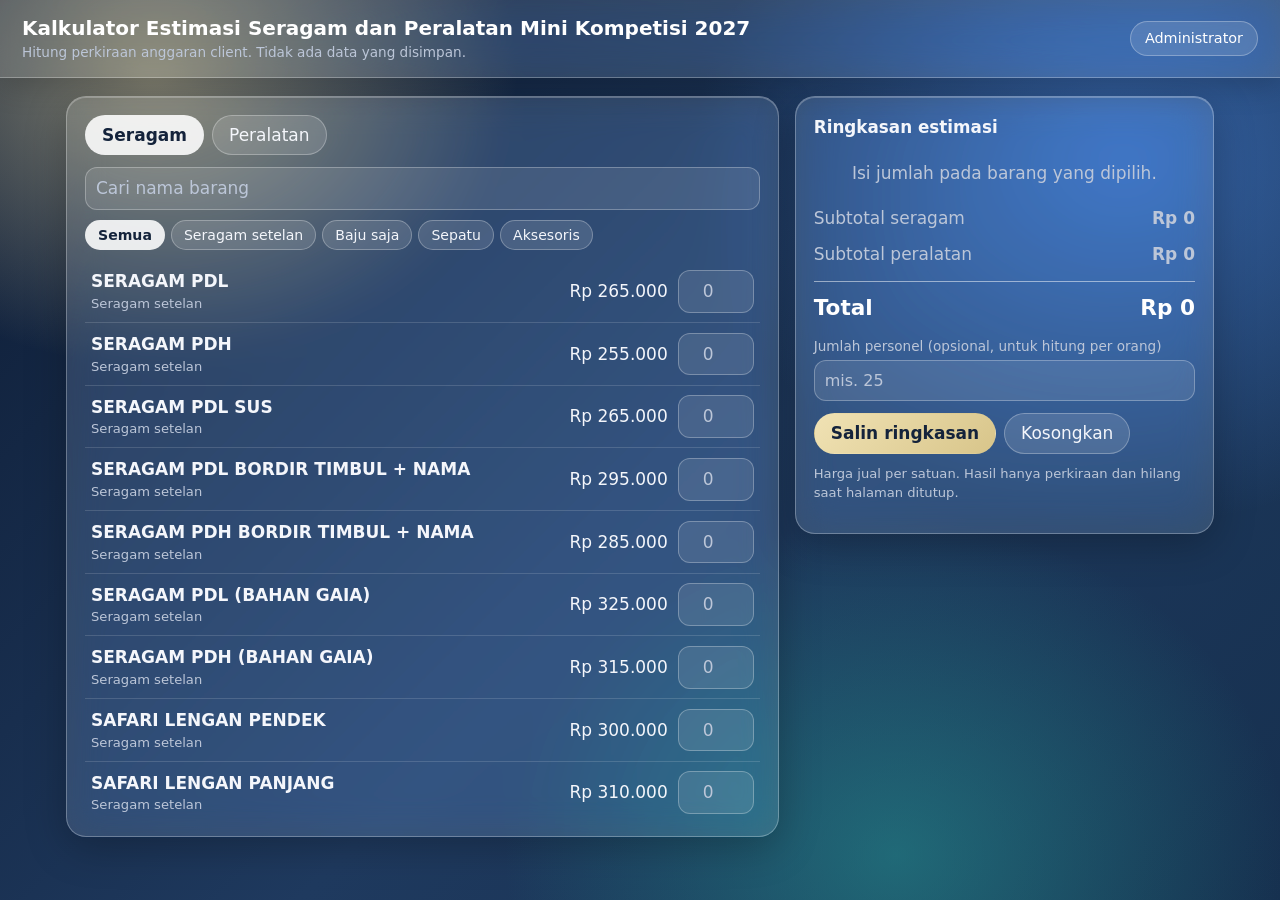
<file: index.html>
<!doctype html>
<html lang="id"><head><meta charset="utf-8"><meta name="viewport" content="width=device-width,initial-scale=1">
<title>Kalkulator Estimasi Seragam dan Peralatan Mini Kompetisi 2027</title>
<link rel="stylesheet" href="gaya.css">
</head><body>
<header class="atas"><div><h1>Kalkulator Estimasi Seragam dan Peralatan Mini Kompetisi 2027</h1><small>Hitung perkiraan anggaran client. Tidak ada data yang disimpan.</small></div><a href="admin.html">Administrator</a></header>
<main>
  <div class="banner" id="banner" hidden></div>
  <div class="grid">
    <section class="kartu">
      <div class="tabs"><button class="tab aktif" data-j="seragam">Seragam</button><button class="tab" data-j="peralatan">Peralatan</button></div>
      <input class="cari" id="cari" type="search" placeholder="Cari nama barang" autocomplete="off">
      <div class="chips" id="chips"></div>
      <div class="daftar" id="daftar"><div class="kosong">Memuat daftar harga…</div></div>
    </section>
    <aside class="kartu ringkas">
      <h2>Ringkasan estimasi</h2>
      <div id="rincian"><div class="kosong">Isi jumlah pada barang yang dipilih.</div></div>
      <div class="sub"><span>Subtotal seragam</span><b id="subS">Rp 0</b></div>
      <div class="sub"><span>Subtotal peralatan</span><b id="subP">Rp 0</b></div>
      <div class="total"><span>Total</span><span id="total">Rp 0</span></div>
      <label class="f" style="margin-top:10px">Jumlah personel (opsional, untuk hitung per orang)<input id="orang" type="number" min="0" inputmode="numeric" placeholder="mis. 25"></label>
      <div class="sub" id="perOrangBaris" hidden><span>Estimasi per personel</span><b id="perOrang"></b></div>
      <div class="aksi"><button class="btn utama" id="salin">Salin ringkasan</button><button class="btn" id="reset">Kosongkan</button></div>
      <p class="catatan">Harga jual per satuan. Hasil hanya perkiraan dan hilang saat halaman ditutup.</p>
    </aside>
  </div>
</main>
<div class="toast" id="toast"></div>
<script src="umum.js"></script>
<script>
let SEMUA = [], jenis = 'seragam', kat = '', kunci = '';
const QTY = new Map(); // id -> jumlah (hanya di memori, tidak disimpan)
const $ = id => document.getElementById(id);

function toast(t) { const e = $('toast'); e.textContent = t; e.classList.add('tampil'); setTimeout(() => e.classList.remove('tampil'), 1800); }

function gambarDaftar() {
  const dalam = SEMUA.filter(r => r.jenis === jenis);
  const kats = [...new Set(dalam.map(r => r.kategori))];
  $('chips').innerHTML = kats.length > 1 ? [['', 'Semua'], ...kats.map(k => [k, k])].map(([k, l]) => `<button class="chip ${kat === k ? 'aktif' : ''}" data-k="${esc(k)}">${esc(l)}</button>`).join('') : '';
  const q = kunci.trim().toLowerCase();
  const tampil = dalam.filter(r => (!kat || r.kategori === kat) && (!q || r.nama.toLowerCase().includes(q)));
  $('daftar').innerHTML = tampil.length ? tampil.map(r => `<div class="baris">
      <div><div class="nama">${esc(r.nama)}</div><div class="kat">${esc(r.kategori)}</div></div>
      <div class="harga">${rp(r.harga)}</div>
      <input class="qty" type="number" min="0" inputmode="numeric" placeholder="0" data-id="${r.id}" value="${QTY.get(r.id) || ''}" aria-label="Jumlah ${esc(r.nama)}"></div>`).join('')
    : '<div class="kosong">Tidak ada barang yang cocok.</div>';
}

function hitung() {
  let s = 0, p = 0, html = '';
  for (const r of SEMUA) {
    const n = QTY.get(r.id) || 0; if (!n) continue;
    const t = n * r.harga; (r.jenis === 'seragam' ? (s += t) : (p += t));
    html += `<div class="rbaris"><span>${esc(r.nama)}<br><small style="color:var(--redup)">${n} × ${rp(r.harga)}</small></span><b>${rp(t)}</b></div>`;
  }
  $('rincian').innerHTML = html || '<div class="kosong">Isi jumlah pada barang yang dipilih.</div>';
  $('subS').textContent = rp(s); $('subP').textContent = rp(p); $('total').textContent = rp(s + p);
  const o = +$('orang').value || 0;
  $('perOrangBaris').hidden = !(o > 0 && s + p > 0); if (o > 0) $('perOrang').textContent = rp((s + p) / o);
  return { s, p, o };
}

$('daftar').addEventListener('input', e => {
  if (!e.target.classList.contains('qty')) return;
  const n = Math.max(0, Math.floor(+e.target.value || 0)); const id = +e.target.dataset.id;
  n ? QTY.set(id, n) : QTY.delete(id); hitung();
});
$('chips').addEventListener('click', e => { const b = e.target.closest('.chip'); if (!b) return; kat = b.dataset.k; gambarDaftar(); });
document.querySelector('.tabs').addEventListener('click', e => {
  const b = e.target.closest('.tab'); if (!b) return; jenis = b.dataset.j; kat = '';
  document.querySelectorAll('.tab').forEach(x => x.classList.toggle('aktif', x === b)); gambarDaftar();
});
$('cari').addEventListener('input', e => { kunci = e.target.value; gambarDaftar(); });
$('orang').addEventListener('input', hitung);
$('reset').addEventListener('click', () => { QTY.clear(); $('orang').value = ''; gambarDaftar(); hitung(); });
$('salin').addEventListener('click', async () => {
  const { s, p, o } = hitung(); if (!s && !p) return toast('Belum ada barang dipilih');
  const baris = SEMUA.filter(r => QTY.get(r.id)).map(r => `- ${r.nama}: ${QTY.get(r.id)} × ${rp(r.harga)} = ${rp(QTY.get(r.id) * r.harga)}`);
  const teks = ['Estimasi seragam & peralatan', ...baris, `Subtotal seragam: ${rp(s)}`, `Subtotal peralatan: ${rp(p)}`, `TOTAL: ${rp(s + p)}`, ...(o > 0 ? [`Per personel (${o} orang): ${rp((s + p) / o)}`] : [])].join('\n');
  try { await navigator.clipboard.writeText(teks); toast('Ringkasan disalin'); } catch { toast('Gagal menyalin'); }
});

muatDaftar().then(data => { SEMUA = data; gambarDaftar(); hitung(); })
  .catch(e => { const b = $('banner'); b.hidden = false; b.textContent = 'Gagal memuat daftar harga: ' + e.message; $('daftar').innerHTML = ''; });
</script>
</body></html>
</file>
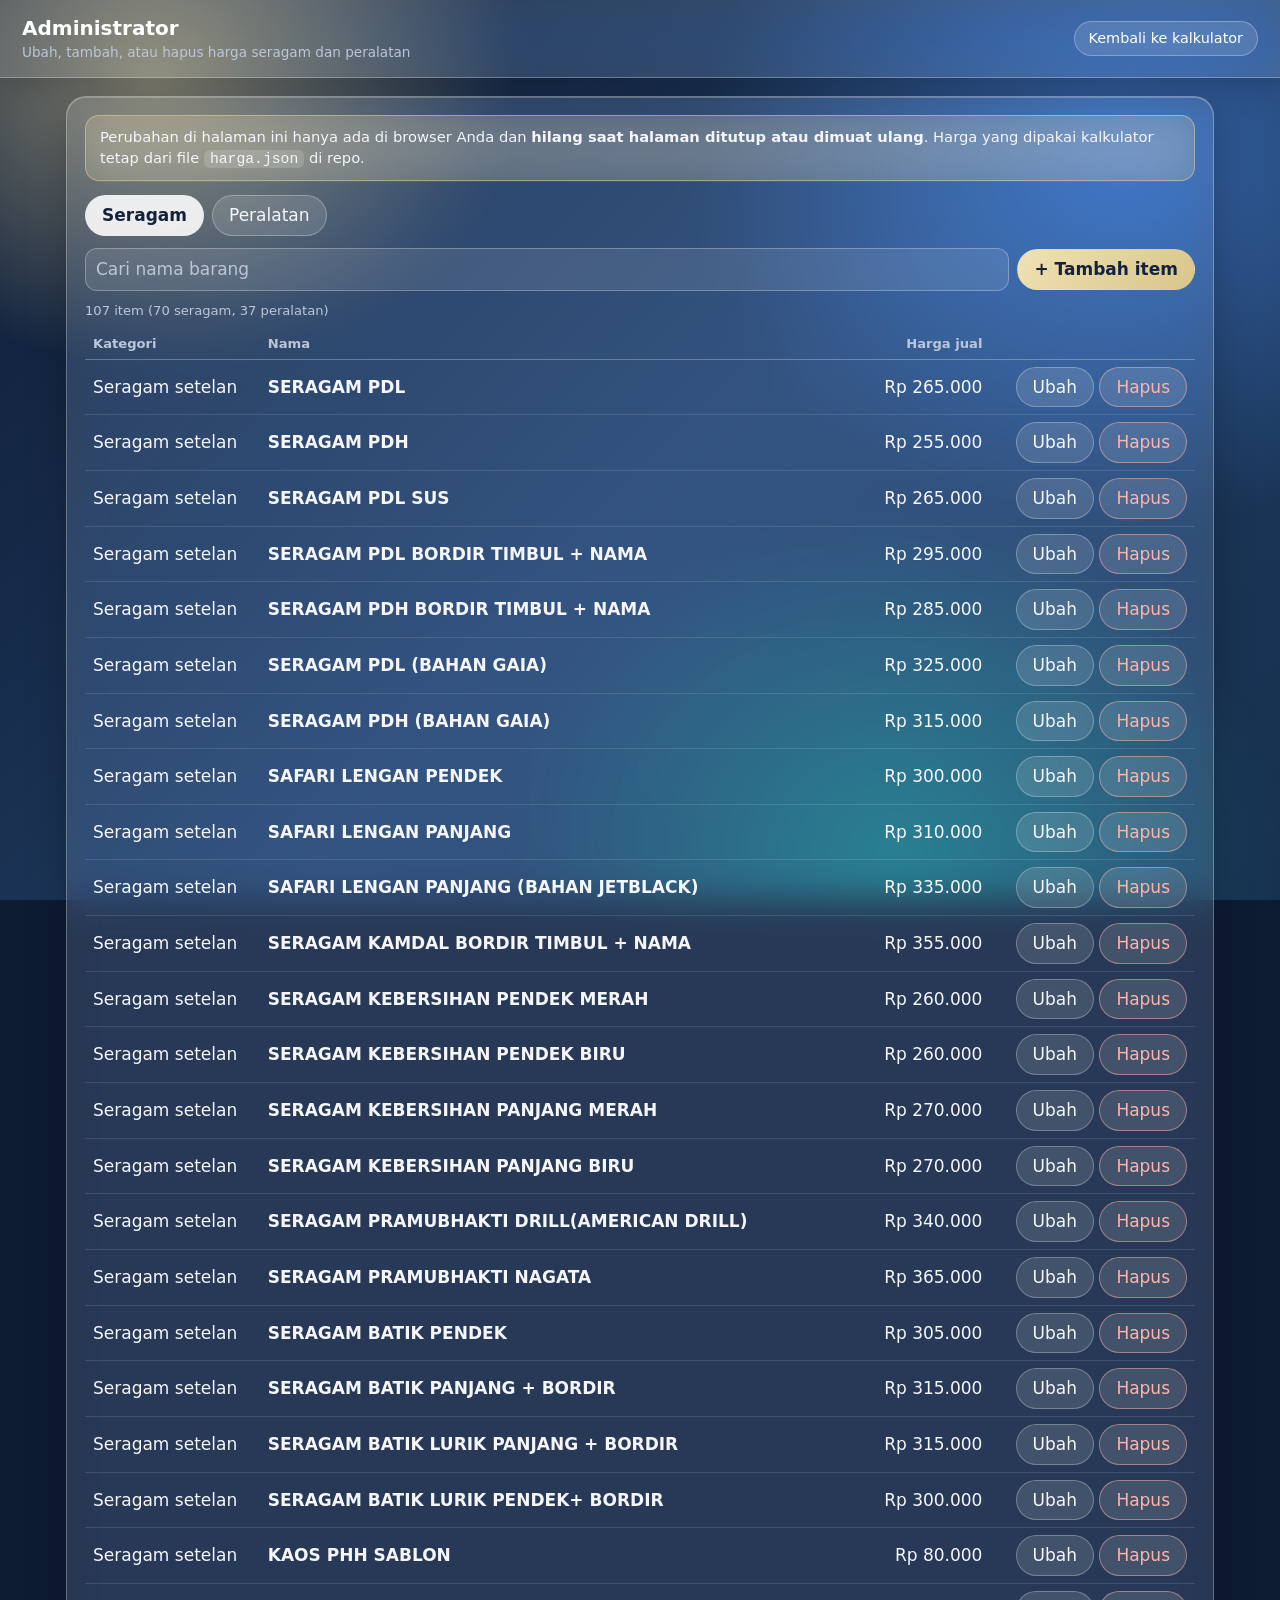
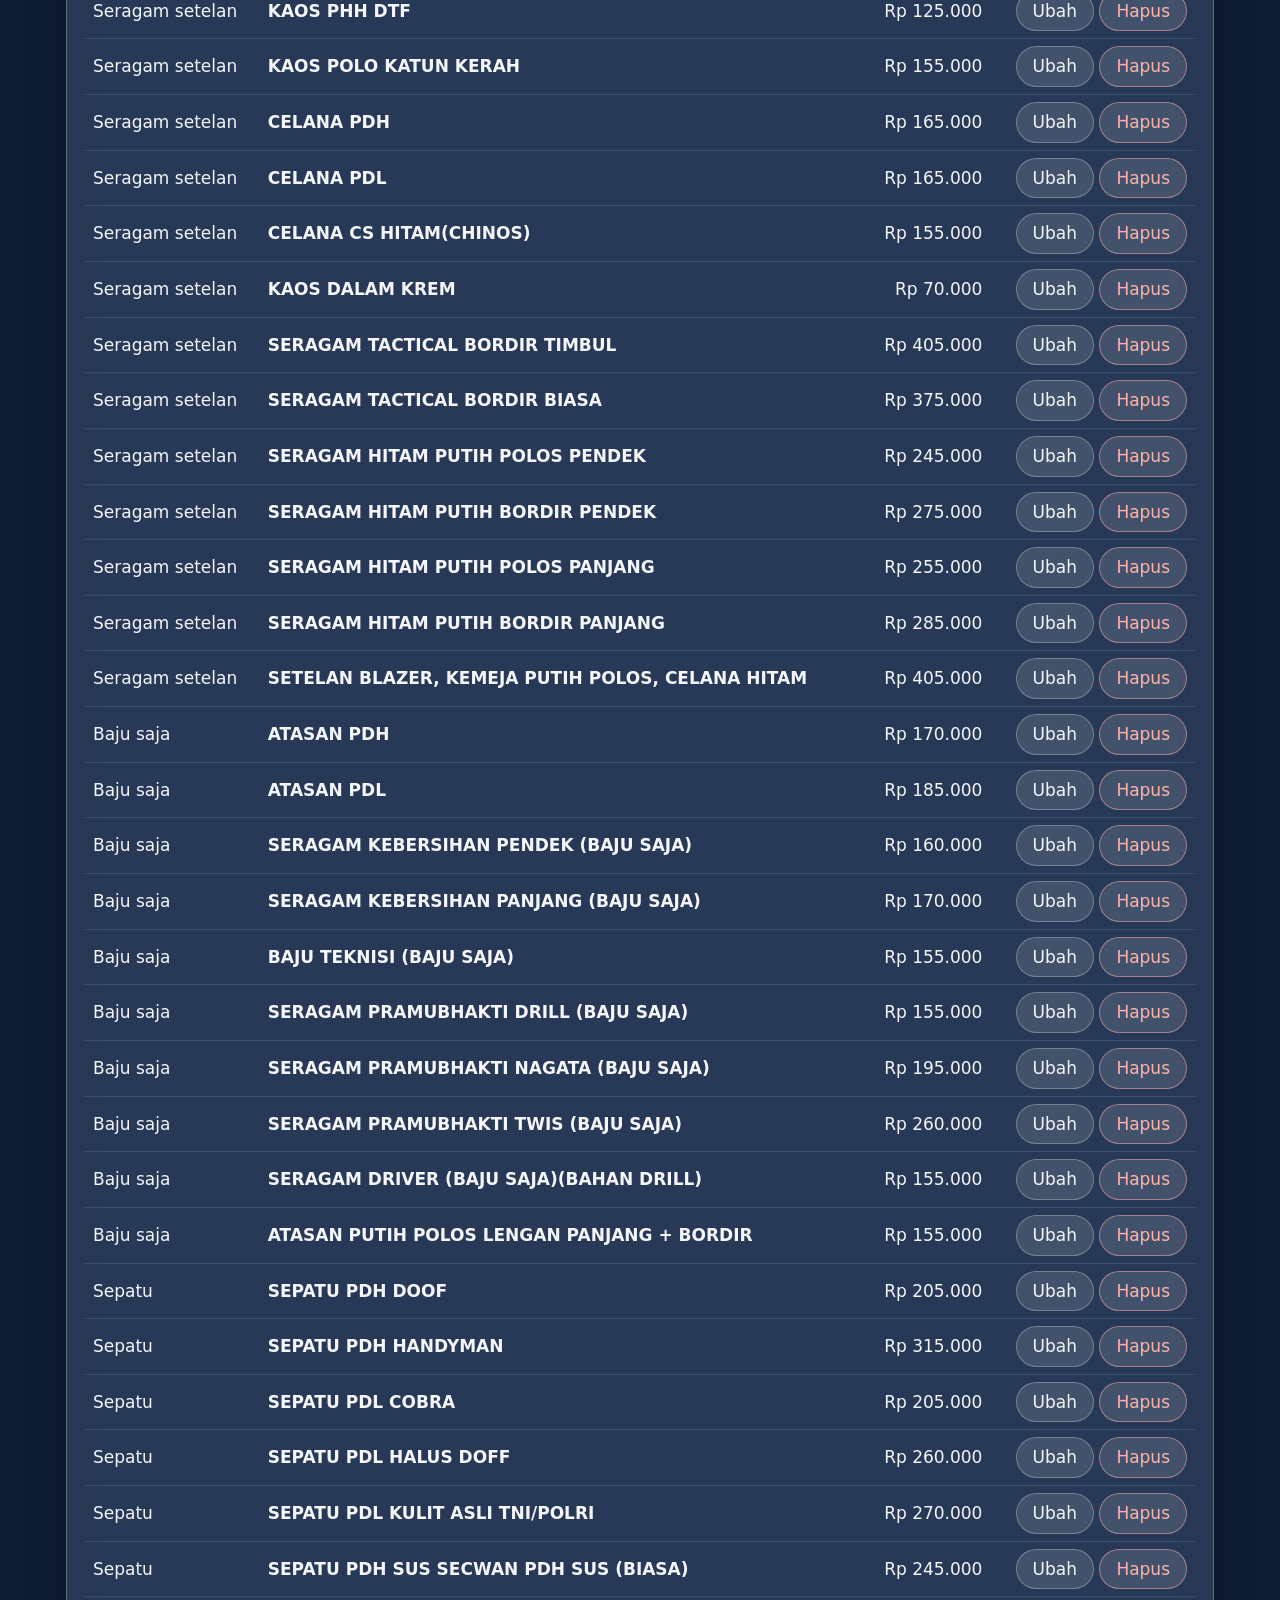
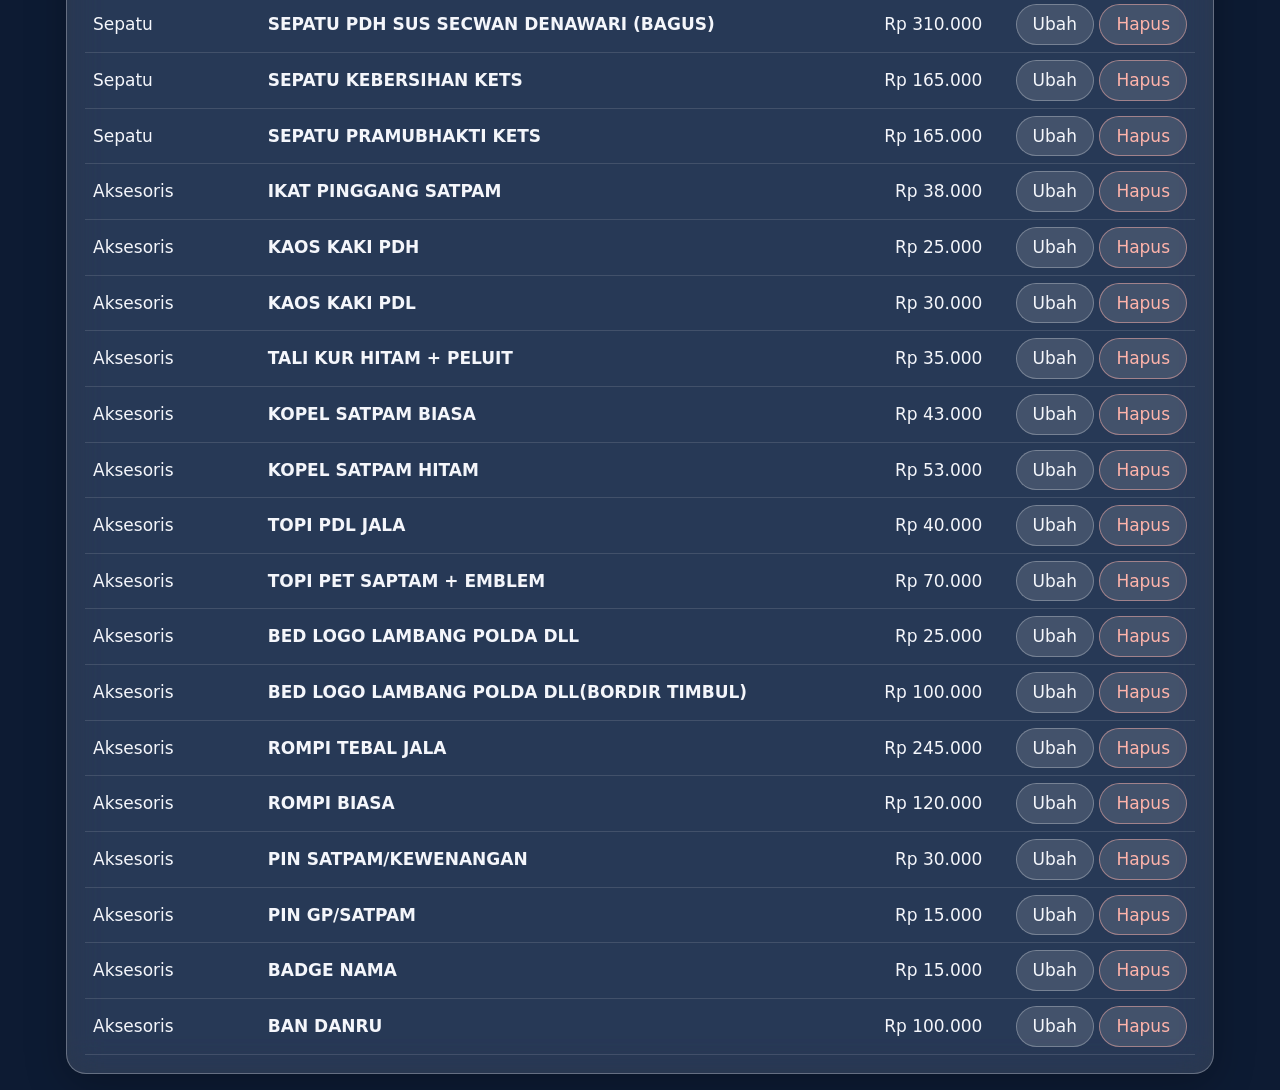
<file: admin.html>
<!doctype html>
<html lang="id"><head><meta charset="utf-8"><meta name="viewport" content="width=device-width,initial-scale=1">
<title>Administrator - Kalkulator Estimasi</title>
<link rel="stylesheet" href="gaya.css">
</head><body>
<header class="atas"><div><h1>Administrator</h1><small>Ubah, tambah, atau hapus harga seragam dan peralatan</small></div><a href="index.html">Kembali ke kalkulator</a></header>
<main>
  <section class="kartu">
    <div class="banner" id="info">Perubahan di halaman ini hanya ada di browser Anda dan <b>hilang saat halaman ditutup atau dimuat ulang</b>. Harga yang dipakai kalkulator tetap dari file <code>harga.json</code> di repo.</div>
    <div class="tabs"><button class="tab aktif" data-j="seragam">Seragam</button><button class="tab" data-j="peralatan">Peralatan</button></div>
    <div class="bar"><input class="cari" id="cari" type="search" placeholder="Cari nama barang"><button class="btn utama" id="tambah">+ Tambah item</button><button class="btn" id="batal" hidden>Buang perubahan</button></div>
    <div class="catatan" id="status" style="margin:0 0 8px"></div>
    <table class="adm"><thead><tr><th>Kategori</th><th>Nama</th><th class="r">Harga jual</th><th></th></tr></thead><tbody id="tbody"></tbody></table>
  </section>
</main>

<dialog id="dlg"><form method="dialog" id="form">
  <h3 id="dJudul" style="margin-top:0"></h3>
  <label class="f">Jenis<select id="fJenis"><option value="seragam">Seragam</option><option value="peralatan">Peralatan</option></select></label>
  <label class="f">Kategori<input id="fKat" list="daftarKat" required></label><datalist id="daftarKat"></datalist>
  <label class="f">Nama barang<input id="fNama" required></label>
  <label class="f">Harga jual (Rp)<input id="fHarga" type="number" min="0" required></label>
  <div class="pesan" id="pForm"></div>
  <div class="aksi"><button class="btn utama" type="submit">Simpan</button><button class="btn" id="dBatal" type="button">Batal</button></div>
</form></dialog>
<div class="toast" id="toast"></div>
<script src="umum.js"></script>
<script>
const $ = id => document.getElementById(id);
let SEMUA = [], ASLI = '', jenis = 'seragam', kunci = '', edit = null;
const toast = t => { const e = $('toast'); e.textContent = t; e.classList.add('tampil'); setTimeout(() => e.classList.remove('tampil'), 1800); };
const berubah = () => JSON.stringify(SEMUA) !== ASLI;

async function muat() {
  try { SEMUA = await muatDaftar(); ASLI = JSON.stringify(SEMUA); gambar(); }
  catch (e) { $('status').textContent = 'Gagal memuat harga.json: ' + e.message; }
}
function gambar() {
  const q = kunci.trim().toLowerCase();
  const baris = SEMUA.filter(r => r.jenis === jenis && (!q || (r.nama + ' ' + r.kategori).toLowerCase().includes(q)));
  $('tbody').innerHTML = baris.length ? baris.map(r => `<tr><td>${esc(r.kategori)}</td><td><b>${esc(r.nama)}</b></td><td class="r">${rp(r.harga)}</td>
    <td class="r"><button class="btn" data-a="ubah" data-id="${r.id}">Ubah</button> <button class="btn bahaya" data-a="hapus" data-id="${r.id}">Hapus</button></td></tr>`).join('')
    : '<tr><td colspan="4" class="kosong">Tidak ada item.</td></tr>';
  $('status').textContent = `${SEMUA.length} item (${SEMUA.filter(r => r.jenis === 'seragam').length} seragam, ${SEMUA.filter(r => r.jenis === 'peralatan').length} peralatan)` + (berubah() ? ' · ada perubahan sementara (belum permanen)' : '');
  $('batal').hidden = !berubah();
}
function bukaForm(r) {
  edit = r || null; $('dJudul').textContent = r ? 'Ubah item' : 'Tambah item'; $('pForm').textContent = '';
  $('fJenis').value = r ? r.jenis : jenis; $('fKat').value = r ? r.kategori : (jenis === 'peralatan' ? 'Peralatan' : '');
  $('fNama').value = r ? r.nama : ''; $('fHarga').value = r ? r.harga : '';
  $('daftarKat').innerHTML = [...new Set(SEMUA.map(x => x.kategori))].map(k => `<option value="${esc(k)}">`).join('');
  $('dlg').showModal(); $('fNama').focus();
}

$('cari').addEventListener('input', e => { kunci = e.target.value; gambar(); });
document.querySelector('.tabs').addEventListener('click', e => { const b = e.target.closest('.tab'); if (!b) return; jenis = b.dataset.j; document.querySelectorAll('.tab').forEach(x => x.classList.toggle('aktif', x === b)); gambar(); });
$('tambah').addEventListener('click', () => bukaForm(null));
$('dBatal').addEventListener('click', () => $('dlg').close());
$('tbody').addEventListener('click', e => {
  const b = e.target.closest('button'); if (!b) return; const r = SEMUA.find(x => x.id == b.dataset.id); if (!r) return;
  if (b.dataset.a === 'ubah') return bukaForm(r);
  if (!confirm(`Hapus "${r.nama}"?`)) return;
  SEMUA = SEMUA.filter(x => x !== r); toast('Item dihapus (sementara)'); gambar();
});
$('form').addEventListener('submit', e => {
  e.preventDefault();
  const j = $('fJenis').value, k = $('fKat').value.trim(), n = $('fNama').value.trim(), h = Math.round(+$('fHarga').value);
  if (!k || !n) return $('pForm').textContent = 'Nama dan kategori wajib diisi.';
  if (!(h >= 0)) return $('pForm').textContent = 'Harga wajib diisi dan tidak boleh negatif.';
  if (SEMUA.some(x => x.jenis === j && x.nama.toLowerCase() === n.toLowerCase() && x !== edit)) return $('pForm').textContent = 'Item dengan nama itu sudah ada.';
  if (edit) Object.assign(edit, { jenis: j, kategori: k, nama: n, harga: h });
  else SEMUA.push({ id: Math.max(0, ...SEMUA.map(x => x.id)) + 1, jenis: j, kategori: k, nama: n, harga: h });
  $('dlg').close(); jenis = j; document.querySelectorAll('.tab').forEach(x => x.classList.toggle('aktif', x.dataset.j === jenis));
  toast('Diubah (sementara)'); gambar();
});
$('batal').addEventListener('click', () => { if (confirm('Buang semua perubahan yang belum diunduh?')) muat(); });
window.addEventListener('beforeunload', e => { if (berubah()) { e.preventDefault(); e.returnValue = ''; } });
muat();
</script>
</body></html>
</file>
<file: gaya.css>
/* Gaya glassmorphism: latar gradasi, kartu kaca buram tembus pandang. */
:root { --dongker:#1f3a5f; --khaki:#e3d3a0; --kaca:rgba(255,255,255,.13); --kaca2:rgba(255,255,255,.2); --garis:rgba(255,255,255,.28); --teks:#f4f6fb; --redup:#bcc6d8; --bahaya:#ffb4ab; --ok:#8be0b0; --gelap:#14233b; }
* { box-sizing:border-box; } [hidden] { display:none !important; }
html { background:#0d1b33; }
body { margin:0; min-height:100vh; color:var(--teks); font:17px/1.45 "Atkinson Hyperlegible", "Segoe UI", system-ui, sans-serif;
  background:
    radial-gradient(520px 420px at 12% 8%, rgba(227,211,160,.55), transparent 70%),
    radial-gradient(620px 520px at 88% 18%, rgba(70,130,220,.55), transparent 70%),
    radial-gradient(560px 480px at 70% 95%, rgba(40,170,160,.45), transparent 70%),
    linear-gradient(135deg, #0d1b33 0%, #1f3a5f 55%, #16304f 100%);
  background-attachment:fixed; }
.kartu, header.atas, dialog, .banner, .toast { -webkit-backdrop-filter:blur(18px) saturate(140%); backdrop-filter:blur(18px) saturate(140%); }
header.atas { background:var(--kaca); border-bottom:1px solid var(--garis); color:#fff; padding:14px 22px; display:flex; align-items:center; justify-content:space-between; gap:12px; flex-wrap:wrap; position:sticky; top:0; z-index:5; box-shadow:0 8px 30px rgba(0,0,0,.18); }
header.atas h1 { margin:0; font-size:1.25rem; } header.atas small { color:var(--redup); display:block; font-size:.85rem; }
header.atas a { color:#fff; text-decoration:none; background:var(--kaca); border:1px solid var(--garis); padding:6px 14px; border-radius:999px; font-size:.9rem; } header.atas a:hover { background:var(--kaca2); }
main { max-width:1180px; margin:18px auto; padding:0 16px; }
.banner { background:rgba(227,211,160,.2); border:1px solid rgba(227,211,160,.5); border-radius:14px; padding:10px 14px; margin-bottom:14px; font-size:.92rem; }
code { background:rgba(255,255,255,.15); padding:1px 6px; border-radius:6px; }
.grid { display:grid; grid-template-columns:minmax(0,1.7fr) minmax(300px,1fr); gap:16px; align-items:start; }
@media (max-width:900px) { .grid { grid-template-columns:1fr; } }
.kartu { background:var(--kaca); border:1px solid var(--garis); border-radius:20px; padding:18px; box-shadow:0 10px 40px rgba(0,0,0,.25), inset 0 1px 0 rgba(255,255,255,.25); }
.tabs { display:flex; gap:8px; margin-bottom:12px; }
.tab, .chip, .btn { font:inherit; cursor:pointer; border:1px solid var(--garis); background:var(--kaca); color:var(--teks); border-radius:999px; padding:7px 16px; transition:background .15s; }
.tab:hover, .chip:hover, .btn:hover { background:var(--kaca2); }
.tab.aktif, .chip.aktif { background:rgba(255,255,255,.88); color:var(--gelap); border-color:transparent; font-weight:600; }
.chip { padding:4px 12px; font-size:.88rem; } .chips { display:flex; flex-wrap:wrap; gap:6px; margin:10px 0; }
.btn.utama { background:linear-gradient(135deg, #f0e2b4, #d8c58a); color:var(--gelap); border-color:transparent; font-weight:600; } .btn.utama:hover { filter:brightness(1.06); }
.btn.bahaya { color:var(--bahaya); border-color:rgba(255,180,171,.5); }
input, select { font:inherit; padding:8px 10px; border:1px solid var(--garis); border-radius:12px; background:rgba(255,255,255,.1); color:var(--teks); outline:none; }
input::placeholder { color:var(--redup); } input:focus, select:focus { border-color:rgba(255,255,255,.7); background:rgba(255,255,255,.18); }
select option { background:var(--gelap); color:#fff; }
input[type=search]::-webkit-search-cancel-button { filter:invert(1); }
input.cari { width:100%; }
.daftar { max-height:62vh; overflow:auto; margin-top:6px; scrollbar-width:thin; scrollbar-color:rgba(255,255,255,.35) transparent; }
.baris { display:grid; grid-template-columns:minmax(0,1fr) auto auto; gap:10px; align-items:center; padding:9px 6px; border-bottom:1px solid rgba(255,255,255,.14); }
.baris:hover { background:rgba(255,255,255,.07); border-radius:10px; }
.baris .nama { font-weight:600; } .baris .kat { color:var(--redup); font-size:.82rem; } .baris .harga { text-align:right; white-space:nowrap; }
.qty { width:76px; text-align:center; }
.ringkas { position:sticky; top:84px; } .ringkas h2 { margin:0 0 8px; font-size:1.05rem; }
.rbaris { display:flex; justify-content:space-between; gap:10px; padding:5px 0; border-bottom:1px dashed var(--garis); font-size:.93rem; } .rbaris span:first-child { min-width:0; }
.sub { display:flex; justify-content:space-between; padding:6px 0; color:var(--redup); }
.total { display:flex; justify-content:space-between; align-items:baseline; padding:10px 0 4px; font-size:1.35rem; font-weight:700; border-top:1px solid rgba(255,255,255,.5); margin-top:8px; color:#fff; }
.aksi { display:flex; gap:8px; flex-wrap:wrap; margin-top:12px; }
.kosong { color:var(--redup); padding:14px 0; text-align:center; }
label.f { display:block; font-size:.85rem; color:var(--redup); margin-bottom:8px; } label.f input, label.f select { display:block; width:100%; margin-top:3px; font-size:1rem; }
.catatan { font-size:.82rem; color:var(--redup); margin-top:10px; }
/* administrator */
table.adm { width:100%; border-collapse:collapse; } table.adm th { text-align:left; font-size:.82rem; color:var(--redup); padding:6px 8px; border-bottom:1px solid var(--garis); } table.adm td { padding:7px 8px; border-bottom:1px solid rgba(255,255,255,.12); vertical-align:middle; } table.adm .r { text-align:right; white-space:nowrap; }
table.adm tbody tr:hover { background:rgba(255,255,255,.07); }
.bar { display:flex; gap:8px; flex-wrap:wrap; align-items:center; margin-bottom:10px; } .bar .cari { flex:1; min-width:180px; width:auto; }
dialog { color:var(--teks); background:rgba(20,35,59,.72); border:1px solid var(--garis); border-radius:20px; padding:20px; width:min(440px,92vw); box-shadow:0 20px 60px rgba(0,0,0,.5); } dialog::backdrop { background:rgba(5,12,25,.55); -webkit-backdrop-filter:blur(4px); backdrop-filter:blur(4px); }
.pesan { min-height:1.2em; font-size:.9rem; color:var(--bahaya); margin:6px 0; } .pesan.ok { color:var(--ok); }
.toast { position:fixed; bottom:18px; left:50%; transform:translateX(-50%); background:rgba(20,35,59,.75); border:1px solid var(--garis); color:#fff; padding:9px 18px; border-radius:999px; font-size:.92rem; opacity:0; transition:opacity .2s; pointer-events:none; } .toast.tampil { opacity:1; }
</file>
